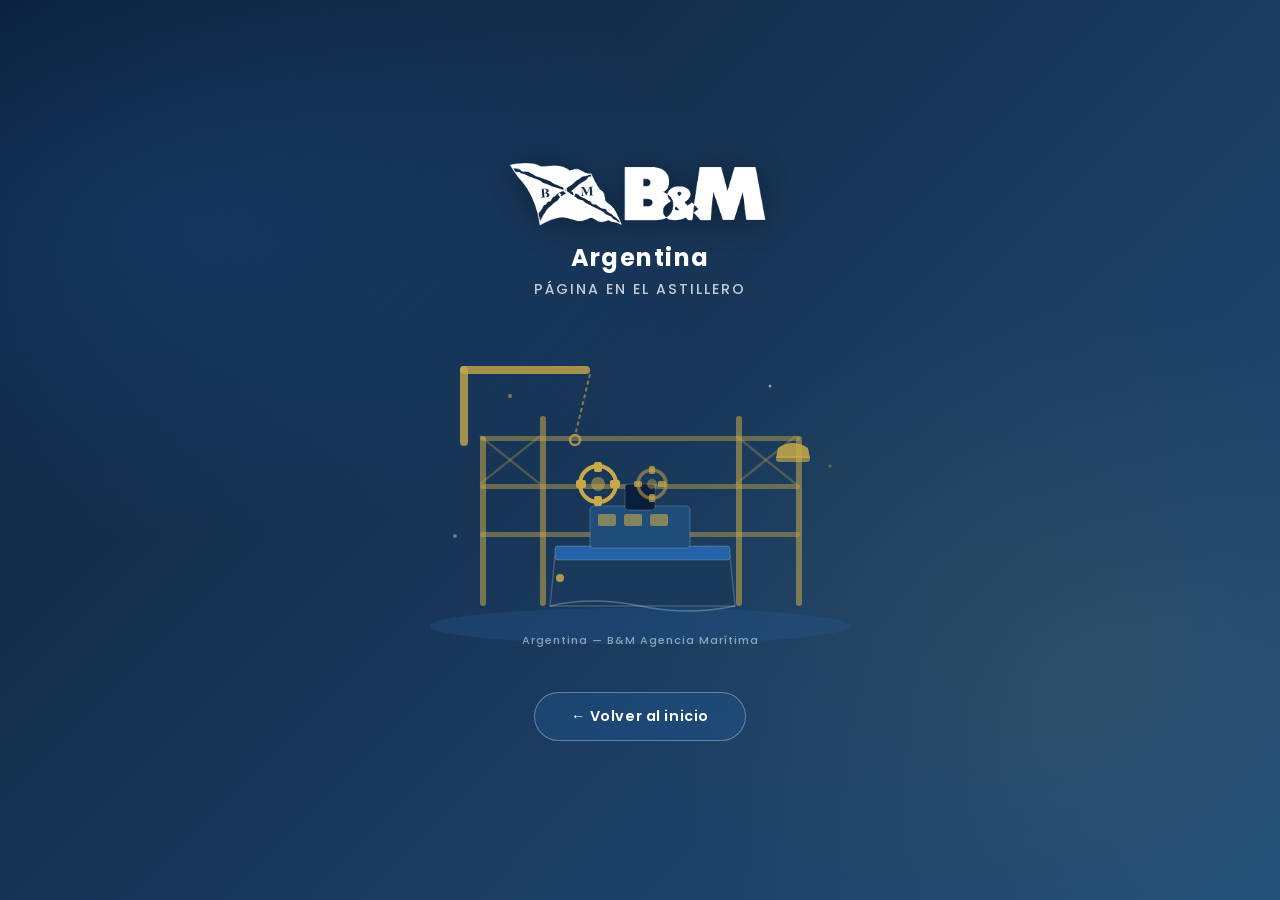
<file: argentina.html>
<!DOCTYPE html>
<html lang="es">
<head>
    <meta charset="UTF-8">
    <meta name="viewport" content="width=device-width, initial-scale=1.0">
    <title>Argentina — B&M Agencia Marítima</title>
    <link rel="icon" type="image/png" href="LOGO_bandera.png">
    <link href="https://fonts.googleapis.com/css2?family=Poppins:wght@400;500;600;700;800&display=swap" rel="stylesheet">
    <style>
        *, *::before, *::after { box-sizing: border-box; margin: 0; padding: 0; }

        body {
            font-family: 'Poppins', sans-serif;
            min-height: 100vh;
            background: linear-gradient(135deg, #0a1f3a 0%, #1a3a5c 55%, #1e4d7a 100%);
            display: flex;
            flex-direction: column;
            align-items: center;
            justify-content: center;
            padding: 40px 20px;
            position: relative;
            overflow: hidden;
        }

        body::before {
            content: '';
            position: absolute;
            inset: 0;
            background:
                radial-gradient(ellipse 60% 50% at 15% 25%, rgba(37,99,168,0.25) 0%, transparent 70%),
                radial-gradient(ellipse 50% 60% at 85% 75%, rgba(200,168,75,0.10) 0%, transparent 70%);
            pointer-events: none;
        }

        .pagina {
            display: flex;
            flex-direction: column;
            align-items: center;
            gap: 36px;
            position: relative;
            z-index: 1;
            width: 100%;
            max-width: 680px;
        }

        .logo-wrap a img {
            height: 68px;
            width: auto;
            display: block;
            filter: brightness(0) invert(1) drop-shadow(0 4px 14px rgba(0,0,0,0.35));
        }

        .logo-pais {
            text-align: center;
            color: #ffffff;
            font-size: 1.5rem;
            font-weight: 700;
            letter-spacing: 0.06em;
            margin-top: 12px;
        }

        .logo-tagline {
            text-align: center;
            color: rgba(255,255,255,0.75);
            font-size: 0.88rem;
            font-weight: 500;
            letter-spacing: 0.14em;
            text-transform: uppercase;
            margin-top: 4px;
        }

        .ilustracion { width: 100%; max-width: 480px; }

        .btn-volver {
            display: inline-block;
            padding: 13px 36px;
            background: rgba(37,99,168,0.28);
            color: #ffffff;
            border: 1.5px solid rgba(255,255,255,0.32);
            border-radius: 50px;
            text-decoration: none;
            font-weight: 600;
            font-size: 0.9rem;
            letter-spacing: 0.04em;
            backdrop-filter: blur(8px);
            -webkit-backdrop-filter: blur(8px);
            transition: background 0.25s, transform 0.25s, box-shadow 0.25s;
        }
        .btn-volver:hover {
            background: rgba(37,99,168,0.52);
            transform: translateY(-2px);
            box-shadow: 0 8px 24px rgba(0,0,0,0.28);
        }

        @keyframes flotar { 0%, 100% { transform: translateY(0); } 50% { transform: translateY(-8px); } }
        @keyframes girar-engranaje { from { transform: rotate(0deg); } to { transform: rotate(360deg); } }
        @keyframes girar-inv { from { transform: rotate(0deg); } to { transform: rotate(-360deg); } }
        @keyframes parpadeo { 0%, 100% { opacity: 1; } 50% { opacity: 0.4; } }

        .grupo-barco { animation: flotar 3.8s ease-in-out infinite; }
        .engranaje-a { transform-origin: 198px 148px; animation: girar-engranaje 5s linear infinite; }
        .engranaje-b { transform-origin: 252px 148px; animation: girar-inv 5s linear infinite; }
        .luz-casco   { animation: parpadeo 1.4s ease-in-out infinite; }
    </style>
</head>
<body>
<div class="pagina">

    <div class="logo-wrap">
        <a href="index.html">
            <img src="LOGO.png" alt="B&M Agencia Marítima">
        </a>
        <p class="logo-pais">Argentina</p>
        <p class="logo-tagline">Página en el Astillero</p>
    </div>

    <svg class="ilustracion" viewBox="0 0 480 320" xmlns="http://www.w3.org/2000/svg" role="img" aria-label="Página en construcción">
        <ellipse cx="240" cy="290" rx="210" ry="18" fill="rgba(37,99,168,0.22)"/>
        <rect x="80"  y="100" width="6" height="170" rx="3" fill="#c8a84b" opacity=".55"/>
        <rect x="140" y="80"  width="6" height="190" rx="3" fill="#c8a84b" opacity=".55"/>
        <rect x="336" y="80"  width="6" height="190" rx="3" fill="#c8a84b" opacity=".55"/>
        <rect x="396" y="100" width="6" height="170" rx="3" fill="#c8a84b" opacity=".55"/>
        <rect x="80"  y="100" width="320" height="5" rx="2.5" fill="#c8a84b" opacity=".45"/>
        <rect x="80"  y="148" width="320" height="5" rx="2.5" fill="#c8a84b" opacity=".45"/>
        <rect x="80"  y="196" width="320" height="5" rx="2.5" fill="#c8a84b" opacity=".45"/>
        <line x1="80" y1="100" x2="140" y2="148" stroke="#c8a84b" stroke-width="2.5" opacity=".30"/>
        <line x1="140" y1="100" x2="80" y2="148"  stroke="#c8a84b" stroke-width="2.5" opacity=".30"/>
        <line x1="336" y1="100" x2="396" y2="148" stroke="#c8a84b" stroke-width="2.5" opacity=".30"/>
        <line x1="396" y1="100" x2="336" y2="148" stroke="#c8a84b" stroke-width="2.5" opacity=".30"/>
        <rect x="60" y="30" width="8" height="80" rx="4" fill="#c8a84b" opacity=".80"/>
        <rect x="60" y="30" width="130" height="8" rx="4" fill="#c8a84b" opacity=".80"/>
        <line x1="190" y1="38" x2="175" y2="100" stroke="#c8a84b" stroke-width="2" opacity=".60" stroke-dasharray="4 3"/>
        <circle cx="175" cy="104" r="5" fill="none" stroke="#c8a84b" stroke-width="2.5" opacity=".80"/>
        <g class="grupo-barco">
            <path d="M150 270 L155 220 L330 220 L335 270 Z" fill="#1a3a5c" stroke="rgba(255,255,255,0.18)" stroke-width="1.5"/>
            <rect x="155" y="210" width="175" height="14" rx="3" fill="#2563a8" stroke="rgba(255,255,255,0.20)" stroke-width="1"/>
            <rect x="190" y="170" width="100" height="42" rx="4" fill="#1e4d7a" stroke="rgba(255,255,255,0.18)" stroke-width="1.2"/>
            <rect x="225" y="148" width="30" height="26" rx="3" fill="#0a1f3a" stroke="rgba(255,255,255,0.18)" stroke-width="1"/>
            <rect x="198" y="178" width="18" height="12" rx="2" fill="rgba(200,168,75,0.60)"/>
            <rect x="224" y="178" width="18" height="12" rx="2" fill="rgba(200,168,75,0.60)"/>
            <rect x="250" y="178" width="18" height="12" rx="2" fill="rgba(200,168,75,0.60)"/>
            <circle class="luz-casco" cx="160" cy="242" r="4" fill="#c8a84b" opacity=".85"/>
            <path d="M150 270 Q192 260 240 270 Q288 280 335 270" fill="none" stroke="rgba(255,255,255,0.25)" stroke-width="1.5"/>
        </g>
        <g class="engranaje-a">
            <circle cx="198" cy="148" r="18" fill="none" stroke="#c8a84b" stroke-width="4"/>
            <circle cx="198" cy="148" r="7"  fill="#c8a84b" opacity=".55"/>
            <rect x="194" y="126" width="8" height="10" rx="2" fill="#c8a84b"/>
            <rect x="194" y="160" width="8" height="10" rx="2" fill="#c8a84b"/>
            <rect x="176" y="144" width="10" height="8" rx="2" fill="#c8a84b"/>
            <rect x="210" y="144" width="10" height="8" rx="2" fill="#c8a84b"/>
        </g>
        <g class="engranaje-b">
            <circle cx="252" cy="148" r="14" fill="none" stroke="rgba(200,168,75,0.55)" stroke-width="3.5"/>
            <circle cx="252" cy="148" r="5"  fill="rgba(200,168,75,0.45)"/>
            <rect x="249" y="130" width="6" height="8" rx="1.5" fill="rgba(200,168,75,0.75)"/>
            <rect x="249" y="158" width="6" height="8" rx="1.5" fill="rgba(200,168,75,0.75)"/>
            <rect x="234" y="145" width="8" height="6" rx="1.5" fill="rgba(200,168,75,0.75)"/>
            <rect x="258" y="145" width="8" height="6" rx="1.5" fill="rgba(200,168,75,0.75)"/>
        </g>
        <path d="M378 112 Q393 102 408 112 L410 122 L376 122 Z" fill="#c8a84b" opacity=".85"/>
        <rect x="376" y="120" width="34" height="6" rx="3" fill="#c8a84b" opacity=".65"/>
        <circle cx="110" cy="60"  r="2"   fill="#c8a84b" opacity=".60"/>
        <circle cx="370" cy="50"  r="1.5" fill="white"   opacity=".50"/>
        <circle cx="430" cy="130" r="1.5" fill="#c8a84b" opacity=".45"/>
        <circle cx="55"  cy="200" r="2"   fill="white"   opacity=".35"/>
        <text x="240" y="308" font-family="Poppins, sans-serif" font-size="11" font-weight="500"
              fill="rgba(255,255,255,0.50)" text-anchor="middle" letter-spacing="1">
            Argentina — B&amp;M Agencia Marítima
        </text>
    </svg>

    <a href="index.html" class="btn-volver">← Volver al inicio</a>

</div>
</body>
</html>
</file>
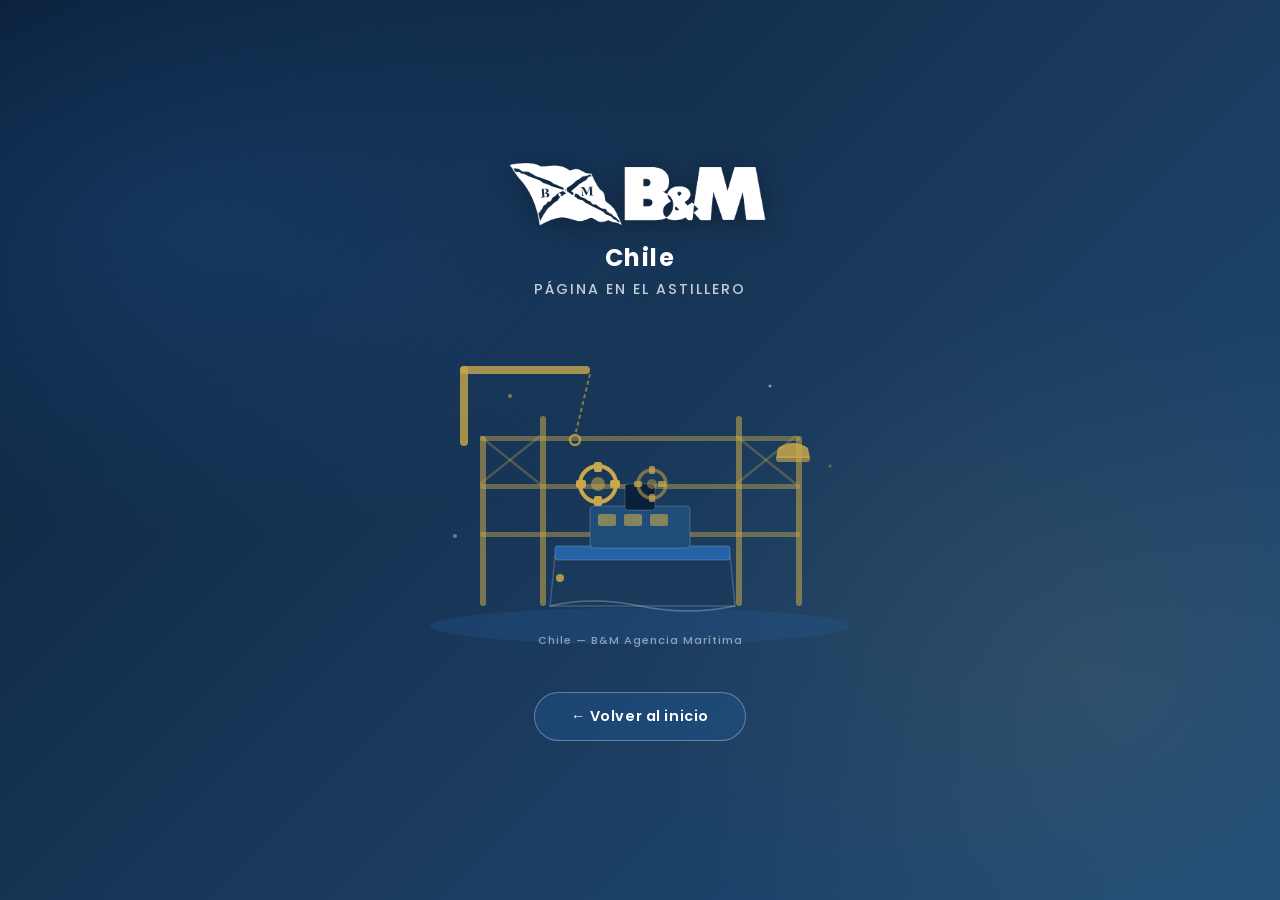
<file: chile.html>
<!DOCTYPE html>
<html lang="es">
<head>
    <meta charset="UTF-8">
    <meta name="viewport" content="width=device-width, initial-scale=1.0">
    <title>Chile — B&M Agencia Marítima</title>
    <link rel="icon" type="image/png" href="LOGO_bandera.png">
    <link href="https://fonts.googleapis.com/css2?family=Poppins:wght@400;500;600;700;800&display=swap" rel="stylesheet">
    <style>
        *, *::before, *::after { box-sizing: border-box; margin: 0; padding: 0; }

        body {
            font-family: 'Poppins', sans-serif;
            min-height: 100vh;
            background: linear-gradient(135deg, #0a1f3a 0%, #1a3a5c 55%, #1e4d7a 100%);
            display: flex;
            flex-direction: column;
            align-items: center;
            justify-content: center;
            padding: 40px 20px;
            position: relative;
            overflow: hidden;
        }

        body::before {
            content: '';
            position: absolute;
            inset: 0;
            background:
                radial-gradient(ellipse 60% 50% at 15% 25%, rgba(37,99,168,0.25) 0%, transparent 70%),
                radial-gradient(ellipse 50% 60% at 85% 75%, rgba(200,168,75,0.10) 0%, transparent 70%);
            pointer-events: none;
        }

        .pagina {
            display: flex;
            flex-direction: column;
            align-items: center;
            gap: 36px;
            position: relative;
            z-index: 1;
            width: 100%;
            max-width: 680px;
        }

        /* Logo */
        .logo-wrap a img {
            height: 68px;
            width: auto;
            display: block;
            filter: brightness(0) invert(1) drop-shadow(0 4px 14px rgba(0,0,0,0.35));
        }

        .logo-pais {
            text-align: center;
            color: #ffffff;
            font-size: 1.5rem;
            font-weight: 700;
            letter-spacing: 0.06em;
            margin-top: 12px;
        }

        .logo-tagline {
            text-align: center;
            color: rgba(255,255,255,0.75);
            font-size: 0.88rem;
            font-weight: 500;
            letter-spacing: 0.14em;
            text-transform: uppercase;
            margin-top: 4px;
        }

        /* Ilustración */
        .ilustracion {
            width: 100%;
            max-width: 480px;
        }

        /* Botón volver */
        .btn-volver {
            display: inline-block;
            padding: 13px 36px;
            background: rgba(37,99,168,0.28);
            color: #ffffff;
            border: 1.5px solid rgba(255,255,255,0.32);
            border-radius: 50px;
            text-decoration: none;
            font-weight: 600;
            font-size: 0.9rem;
            letter-spacing: 0.04em;
            backdrop-filter: blur(8px);
            -webkit-backdrop-filter: blur(8px);
            transition: background 0.25s, transform 0.25s, box-shadow 0.25s;
        }
        .btn-volver:hover {
            background: rgba(37,99,168,0.52);
            transform: translateY(-2px);
            box-shadow: 0 8px 24px rgba(0,0,0,0.28);
        }

        /* Animaciones SVG */
        @keyframes flotar {
            0%, 100% { transform: translateY(0); }
            50%       { transform: translateY(-8px); }
        }
        @keyframes girar-engranaje {
            from { transform: rotate(0deg); }
            to   { transform: rotate(360deg); }
        }
        @keyframes girar-inv {
            from { transform: rotate(0deg); }
            to   { transform: rotate(-360deg); }
        }
        @keyframes parpadeo {
            0%, 100% { opacity: 1; }
            50%       { opacity: 0.4; }
        }

        .grupo-barco   { animation: flotar 3.8s ease-in-out infinite; }
        .engranaje-a   { transform-origin: 198px 148px; animation: girar-engranaje 5s linear infinite; }
        .engranaje-b   { transform-origin: 252px 148px; animation: girar-inv 5s linear infinite; }
        .luz-casco     { animation: parpadeo 1.4s ease-in-out infinite; }
    </style>
</head>
<body>
<div class="pagina">

    <!-- Logo -->
    <div class="logo-wrap">
        <a href="index.html">
            <img src="LOGO.png" alt="B&M Agencia Marítima">
        </a>
        <p class="logo-pais">Chile</p>
        <p class="logo-tagline">Página en el Astillero</p>
    </div>

    <!-- Ilustración SVG -->
    <svg class="ilustracion" viewBox="0 0 480 320" xmlns="http://www.w3.org/2000/svg" role="img" aria-label="Página en construcción">

        <!-- Mar / agua -->
        <ellipse cx="240" cy="290" rx="210" ry="18" fill="rgba(37,99,168,0.22)"/>

        <!-- Andamios -->
        <!-- Verticales -->
        <rect x="80"  y="100" width="6" height="170" rx="3" fill="#c8a84b" opacity=".55"/>
        <rect x="140" y="80"  width="6" height="190" rx="3" fill="#c8a84b" opacity=".55"/>
        <rect x="336" y="80"  width="6" height="190" rx="3" fill="#c8a84b" opacity=".55"/>
        <rect x="396" y="100" width="6" height="170" rx="3" fill="#c8a84b" opacity=".55"/>
        <!-- Horizontales -->
        <rect x="80"  y="100" width="320" height="5" rx="2.5" fill="#c8a84b" opacity=".45"/>
        <rect x="80"  y="148" width="320" height="5" rx="2.5" fill="#c8a84b" opacity=".45"/>
        <rect x="80"  y="196" width="320" height="5" rx="2.5" fill="#c8a84b" opacity=".45"/>
        <!-- Diagonales -->
        <line x1="80" y1="100" x2="140" y2="148" stroke="#c8a84b" stroke-width="2.5" opacity=".30"/>
        <line x1="140" y1="100" x2="80" y2="148"  stroke="#c8a84b" stroke-width="2.5" opacity=".30"/>
        <line x1="336" y1="100" x2="396" y2="148" stroke="#c8a84b" stroke-width="2.5" opacity=".30"/>
        <line x1="396" y1="100" x2="336" y2="148" stroke="#c8a84b" stroke-width="2.5" opacity=".30"/>

        <!-- Grúa -->
        <rect x="60" y="30" width="8" height="80" rx="4" fill="#c8a84b" opacity=".80"/>
        <rect x="60" y="30" width="130" height="8" rx="4" fill="#c8a84b" opacity=".80"/>
        <line x1="190" y1="38" x2="175" y2="100" stroke="#c8a84b" stroke-width="2" opacity=".60" stroke-dasharray="4 3"/>
        <!-- Gancho -->
        <circle cx="175" cy="104" r="5" fill="none" stroke="#c8a84b" stroke-width="2.5" opacity=".80"/>

        <!-- BARCO (flota suavemente) -->
        <g class="grupo-barco">
            <!-- Casco -->
            <path d="M150 270 L155 220 L330 220 L335 270 Z"
                  fill="#1a3a5c" stroke="rgba(255,255,255,0.18)" stroke-width="1.5"/>
            <!-- Cubierta -->
            <rect x="155" y="210" width="175" height="14" rx="3"
                  fill="#2563a8" stroke="rgba(255,255,255,0.20)" stroke-width="1"/>
            <!-- Superestructura -->
            <rect x="190" y="170" width="100" height="42" rx="4"
                  fill="#1e4d7a" stroke="rgba(255,255,255,0.18)" stroke-width="1.2"/>
            <!-- Chimenea -->
            <rect x="225" y="148" width="30" height="26" rx="3"
                  fill="#0a1f3a" stroke="rgba(255,255,255,0.18)" stroke-width="1"/>
            <!-- Ventanas superestructura -->
            <rect x="198" y="178" width="18" height="12" rx="2" fill="rgba(200,168,75,0.60)"/>
            <rect x="224" y="178" width="18" height="12" rx="2" fill="rgba(200,168,75,0.60)"/>
            <rect x="250" y="178" width="18" height="12" rx="2" fill="rgba(200,168,75,0.60)"/>
            <!-- Luz casco -->
            <circle class="luz-casco" cx="160" cy="242" r="4"
                    fill="#c8a84b" opacity=".85"/>
            <!-- Ola casco -->
            <path d="M150 270 Q192 260 240 270 Q288 280 335 270"
                  fill="none" stroke="rgba(255,255,255,0.25)" stroke-width="1.5"/>
        </g>

        <!-- Engranajes (trabajando) -->
        <g class="engranaje-a">
            <circle cx="198" cy="148" r="18" fill="none" stroke="#c8a84b" stroke-width="4"/>
            <circle cx="198" cy="148" r="7"  fill="#c8a84b" opacity=".55"/>
            <!-- Dientes -->
            <rect x="194" y="126" width="8" height="10" rx="2" fill="#c8a84b"/>
            <rect x="194" y="160" width="8" height="10" rx="2" fill="#c8a84b"/>
            <rect x="176" y="144" width="10" height="8" rx="2" fill="#c8a84b"/>
            <rect x="210" y="144" width="10" height="8" rx="2" fill="#c8a84b"/>
        </g>
        <g class="engranaje-b">
            <circle cx="252" cy="148" r="14" fill="none" stroke="rgba(200,168,75,0.55)" stroke-width="3.5"/>
            <circle cx="252" cy="148" r="5"  fill="rgba(200,168,75,0.45)"/>
            <rect x="249" y="130" width="6" height="8" rx="1.5" fill="rgba(200,168,75,0.75)"/>
            <rect x="249" y="158" width="6" height="8" rx="1.5" fill="rgba(200,168,75,0.75)"/>
            <rect x="234" y="145" width="8" height="6" rx="1.5" fill="rgba(200,168,75,0.75)"/>
            <rect x="258" y="145" width="8" height="6" rx="1.5" fill="rgba(200,168,75,0.75)"/>
        </g>

        <!-- Casco de obra (colgado en andamio) -->
        <path d="M378 112 Q393 102 408 112 L410 122 L376 122 Z"
              fill="#c8a84b" opacity=".85"/>
        <rect x="376" y="120" width="34" height="6" rx="3" fill="#c8a84b" opacity=".65"/>

        <!-- Estrellas / destellos -->
        <circle cx="110" cy="60"  r="2" fill="#c8a84b" opacity=".60"/>
        <circle cx="370" cy="50"  r="1.5" fill="white" opacity=".50"/>
        <circle cx="430" cy="130" r="1.5" fill="#c8a84b" opacity=".45"/>
        <circle cx="55"  cy="200" r="2"   fill="white" opacity=".35"/>

        <!-- Texto integrado en la imagen -->
        <text x="240" y="308"
              font-family="Poppins, sans-serif"
              font-size="11" font-weight="500"
              fill="rgba(255,255,255,0.50)"
              text-anchor="middle"
              letter-spacing="1">
            Chile — B&amp;M Agencia Marítima
        </text>
    </svg>

    <!-- Botón volver -->
    <a href="index.html" class="btn-volver">← Volver al inicio</a>

</div>
</body>
</html>
</file>
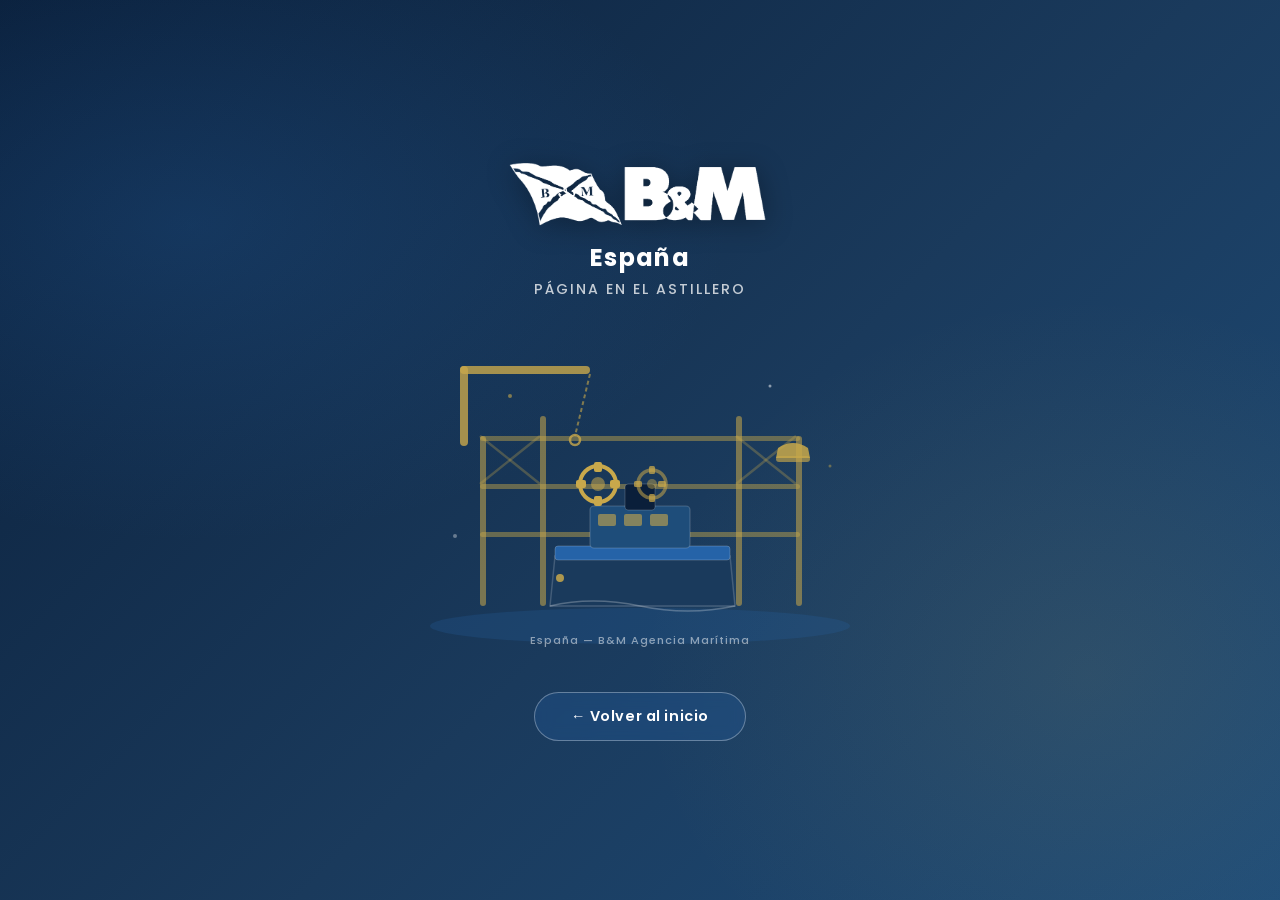
<file: espana.html>
<!DOCTYPE html>
<html lang="es">
<head>
    <meta charset="UTF-8">
    <meta name="viewport" content="width=device-width, initial-scale=1.0">
    <title>España — B&M Agencia Marítima</title>
    <link rel="icon" type="image/png" href="LOGO_bandera.png">
    <link href="https://fonts.googleapis.com/css2?family=Poppins:wght@400;500;600;700;800&display=swap" rel="stylesheet">
    <style>
        *, *::before, *::after { box-sizing: border-box; margin: 0; padding: 0; }

        body {
            font-family: 'Poppins', sans-serif;
            min-height: 100vh;
            background: linear-gradient(135deg, #0a1f3a 0%, #1a3a5c 55%, #1e4d7a 100%);
            display: flex;
            flex-direction: column;
            align-items: center;
            justify-content: center;
            padding: 40px 20px;
            position: relative;
            overflow: hidden;
        }

        body::before {
            content: '';
            position: absolute;
            inset: 0;
            background:
                radial-gradient(ellipse 60% 50% at 15% 25%, rgba(37,99,168,0.25) 0%, transparent 70%),
                radial-gradient(ellipse 50% 60% at 85% 75%, rgba(200,168,75,0.10) 0%, transparent 70%);
            pointer-events: none;
        }

        .pagina {
            display: flex;
            flex-direction: column;
            align-items: center;
            gap: 36px;
            position: relative;
            z-index: 1;
            width: 100%;
            max-width: 680px;
        }

        .logo-wrap a img {
            height: 68px;
            width: auto;
            display: block;
            filter: brightness(0) invert(1) drop-shadow(0 4px 14px rgba(0,0,0,0.35));
        }

        .logo-pais {
            text-align: center;
            color: #ffffff;
            font-size: 1.5rem;
            font-weight: 700;
            letter-spacing: 0.06em;
            margin-top: 12px;
        }

        .logo-tagline {
            text-align: center;
            color: rgba(255,255,255,0.75);
            font-size: 0.88rem;
            font-weight: 500;
            letter-spacing: 0.14em;
            text-transform: uppercase;
            margin-top: 4px;
        }

        .ilustracion { width: 100%; max-width: 480px; }

        .btn-volver {
            display: inline-block;
            padding: 13px 36px;
            background: rgba(37,99,168,0.28);
            color: #ffffff;
            border: 1.5px solid rgba(255,255,255,0.32);
            border-radius: 50px;
            text-decoration: none;
            font-weight: 600;
            font-size: 0.9rem;
            letter-spacing: 0.04em;
            backdrop-filter: blur(8px);
            -webkit-backdrop-filter: blur(8px);
            transition: background 0.25s, transform 0.25s, box-shadow 0.25s;
        }
        .btn-volver:hover {
            background: rgba(37,99,168,0.52);
            transform: translateY(-2px);
            box-shadow: 0 8px 24px rgba(0,0,0,0.28);
        }

        @keyframes flotar { 0%, 100% { transform: translateY(0); } 50% { transform: translateY(-8px); } }
        @keyframes girar-engranaje { from { transform: rotate(0deg); } to { transform: rotate(360deg); } }
        @keyframes girar-inv { from { transform: rotate(0deg); } to { transform: rotate(-360deg); } }
        @keyframes parpadeo { 0%, 100% { opacity: 1; } 50% { opacity: 0.4; } }

        .grupo-barco { animation: flotar 3.8s ease-in-out infinite; }
        .engranaje-a { transform-origin: 198px 148px; animation: girar-engranaje 5s linear infinite; }
        .engranaje-b { transform-origin: 252px 148px; animation: girar-inv 5s linear infinite; }
        .luz-casco   { animation: parpadeo 1.4s ease-in-out infinite; }
    </style>
</head>
<body>
<div class="pagina">

    <div class="logo-wrap">
        <a href="index.html">
            <img src="LOGO.png" alt="B&M Agencia Marítima">
        </a>
        <p class="logo-pais">España</p>
        <p class="logo-tagline">Página en el Astillero</p>
    </div>

    <svg class="ilustracion" viewBox="0 0 480 320" xmlns="http://www.w3.org/2000/svg" role="img" aria-label="Página en construcción">
        <ellipse cx="240" cy="290" rx="210" ry="18" fill="rgba(37,99,168,0.22)"/>
        <rect x="80"  y="100" width="6" height="170" rx="3" fill="#c8a84b" opacity=".55"/>
        <rect x="140" y="80"  width="6" height="190" rx="3" fill="#c8a84b" opacity=".55"/>
        <rect x="336" y="80"  width="6" height="190" rx="3" fill="#c8a84b" opacity=".55"/>
        <rect x="396" y="100" width="6" height="170" rx="3" fill="#c8a84b" opacity=".55"/>
        <rect x="80"  y="100" width="320" height="5" rx="2.5" fill="#c8a84b" opacity=".45"/>
        <rect x="80"  y="148" width="320" height="5" rx="2.5" fill="#c8a84b" opacity=".45"/>
        <rect x="80"  y="196" width="320" height="5" rx="2.5" fill="#c8a84b" opacity=".45"/>
        <line x1="80" y1="100" x2="140" y2="148" stroke="#c8a84b" stroke-width="2.5" opacity=".30"/>
        <line x1="140" y1="100" x2="80" y2="148"  stroke="#c8a84b" stroke-width="2.5" opacity=".30"/>
        <line x1="336" y1="100" x2="396" y2="148" stroke="#c8a84b" stroke-width="2.5" opacity=".30"/>
        <line x1="396" y1="100" x2="336" y2="148" stroke="#c8a84b" stroke-width="2.5" opacity=".30"/>
        <rect x="60" y="30" width="8" height="80" rx="4" fill="#c8a84b" opacity=".80"/>
        <rect x="60" y="30" width="130" height="8" rx="4" fill="#c8a84b" opacity=".80"/>
        <line x1="190" y1="38" x2="175" y2="100" stroke="#c8a84b" stroke-width="2" opacity=".60" stroke-dasharray="4 3"/>
        <circle cx="175" cy="104" r="5" fill="none" stroke="#c8a84b" stroke-width="2.5" opacity=".80"/>
        <g class="grupo-barco">
            <path d="M150 270 L155 220 L330 220 L335 270 Z" fill="#1a3a5c" stroke="rgba(255,255,255,0.18)" stroke-width="1.5"/>
            <rect x="155" y="210" width="175" height="14" rx="3" fill="#2563a8" stroke="rgba(255,255,255,0.20)" stroke-width="1"/>
            <rect x="190" y="170" width="100" height="42" rx="4" fill="#1e4d7a" stroke="rgba(255,255,255,0.18)" stroke-width="1.2"/>
            <rect x="225" y="148" width="30" height="26" rx="3" fill="#0a1f3a" stroke="rgba(255,255,255,0.18)" stroke-width="1"/>
            <rect x="198" y="178" width="18" height="12" rx="2" fill="rgba(200,168,75,0.60)"/>
            <rect x="224" y="178" width="18" height="12" rx="2" fill="rgba(200,168,75,0.60)"/>
            <rect x="250" y="178" width="18" height="12" rx="2" fill="rgba(200,168,75,0.60)"/>
            <circle class="luz-casco" cx="160" cy="242" r="4" fill="#c8a84b" opacity=".85"/>
            <path d="M150 270 Q192 260 240 270 Q288 280 335 270" fill="none" stroke="rgba(255,255,255,0.25)" stroke-width="1.5"/>
        </g>
        <g class="engranaje-a">
            <circle cx="198" cy="148" r="18" fill="none" stroke="#c8a84b" stroke-width="4"/>
            <circle cx="198" cy="148" r="7"  fill="#c8a84b" opacity=".55"/>
            <rect x="194" y="126" width="8" height="10" rx="2" fill="#c8a84b"/>
            <rect x="194" y="160" width="8" height="10" rx="2" fill="#c8a84b"/>
            <rect x="176" y="144" width="10" height="8" rx="2" fill="#c8a84b"/>
            <rect x="210" y="144" width="10" height="8" rx="2" fill="#c8a84b"/>
        </g>
        <g class="engranaje-b">
            <circle cx="252" cy="148" r="14" fill="none" stroke="rgba(200,168,75,0.55)" stroke-width="3.5"/>
            <circle cx="252" cy="148" r="5"  fill="rgba(200,168,75,0.45)"/>
            <rect x="249" y="130" width="6" height="8" rx="1.5" fill="rgba(200,168,75,0.75)"/>
            <rect x="249" y="158" width="6" height="8" rx="1.5" fill="rgba(200,168,75,0.75)"/>
            <rect x="234" y="145" width="8" height="6" rx="1.5" fill="rgba(200,168,75,0.75)"/>
            <rect x="258" y="145" width="8" height="6" rx="1.5" fill="rgba(200,168,75,0.75)"/>
        </g>
        <path d="M378 112 Q393 102 408 112 L410 122 L376 122 Z" fill="#c8a84b" opacity=".85"/>
        <rect x="376" y="120" width="34" height="6" rx="3" fill="#c8a84b" opacity=".65"/>
        <circle cx="110" cy="60"  r="2"   fill="#c8a84b" opacity=".60"/>
        <circle cx="370" cy="50"  r="1.5" fill="white"   opacity=".50"/>
        <circle cx="430" cy="130" r="1.5" fill="#c8a84b" opacity=".45"/>
        <circle cx="55"  cy="200" r="2"   fill="white"   opacity=".35"/>
        <text x="240" y="308" font-family="Poppins, sans-serif" font-size="11" font-weight="500"
              fill="rgba(255,255,255,0.50)" text-anchor="middle" letter-spacing="1">
            España — B&amp;M Agencia Marítima
        </text>
    </svg>

    <a href="index.html" class="btn-volver">← Volver al inicio</a>

</div>
</body>
</html>
</file>
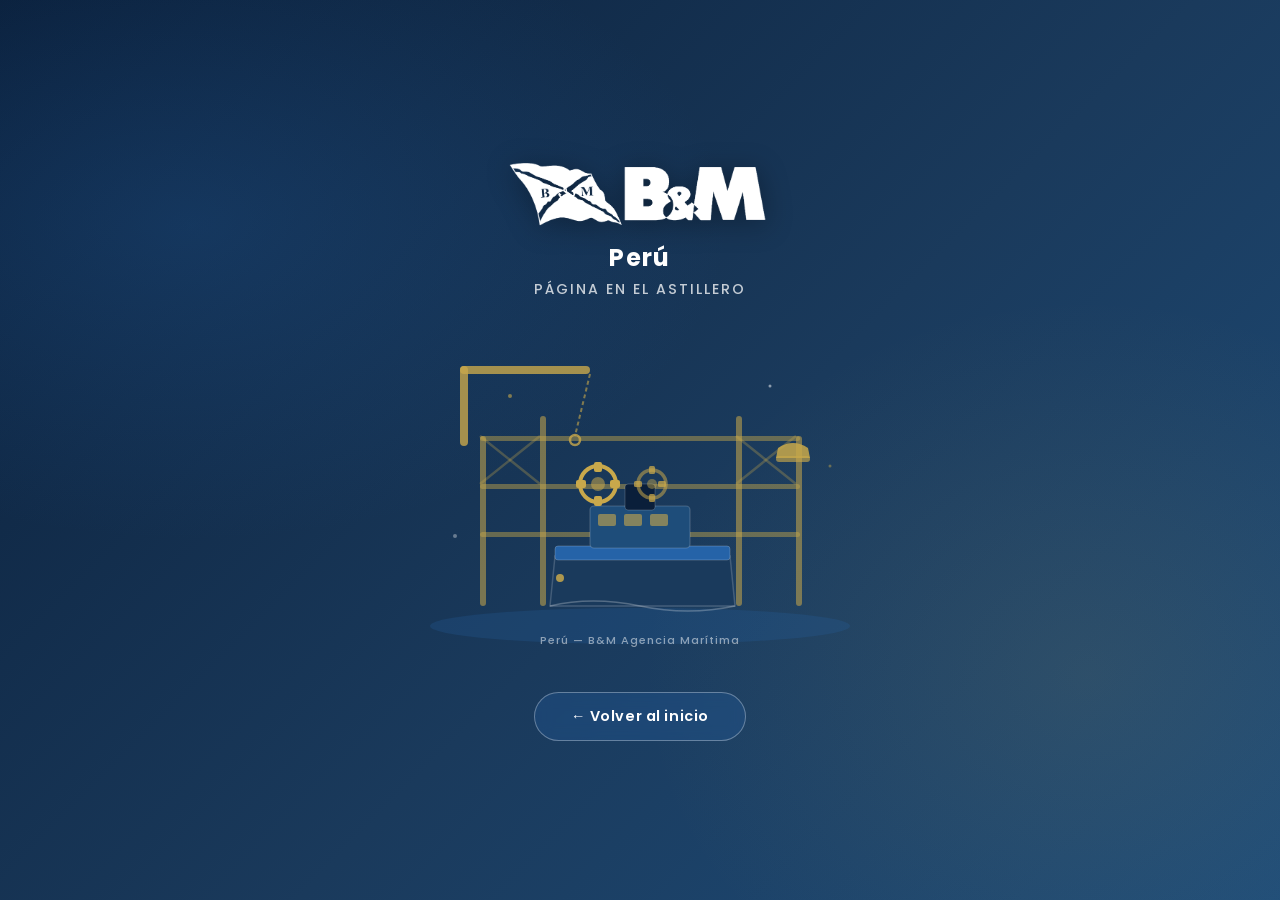
<file: peru.html>
<!DOCTYPE html>
<html lang="es">
<head>
    <meta charset="UTF-8">
    <meta name="viewport" content="width=device-width, initial-scale=1.0">
    <title>Perú — B&M Agencia Marítima</title>
    <link rel="icon" type="image/png" href="LOGO_bandera.png">
    <link href="https://fonts.googleapis.com/css2?family=Poppins:wght@400;500;600;700;800&display=swap" rel="stylesheet">
    <style>
        *, *::before, *::after { box-sizing: border-box; margin: 0; padding: 0; }

        body {
            font-family: 'Poppins', sans-serif;
            min-height: 100vh;
            background: linear-gradient(135deg, #0a1f3a 0%, #1a3a5c 55%, #1e4d7a 100%);
            display: flex;
            flex-direction: column;
            align-items: center;
            justify-content: center;
            padding: 40px 20px;
            position: relative;
            overflow: hidden;
        }

        body::before {
            content: '';
            position: absolute;
            inset: 0;
            background:
                radial-gradient(ellipse 60% 50% at 15% 25%, rgba(37,99,168,0.25) 0%, transparent 70%),
                radial-gradient(ellipse 50% 60% at 85% 75%, rgba(200,168,75,0.10) 0%, transparent 70%);
            pointer-events: none;
        }

        .pagina {
            display: flex;
            flex-direction: column;
            align-items: center;
            gap: 36px;
            position: relative;
            z-index: 1;
            width: 100%;
            max-width: 680px;
        }

        .logo-wrap a img {
            height: 68px;
            width: auto;
            display: block;
            filter: brightness(0) invert(1) drop-shadow(0 4px 14px rgba(0,0,0,0.35));
        }

        .logo-pais {
            text-align: center;
            color: #ffffff;
            font-size: 1.5rem;
            font-weight: 700;
            letter-spacing: 0.06em;
            margin-top: 12px;
        }

        .logo-tagline {
            text-align: center;
            color: rgba(255,255,255,0.75);
            font-size: 0.88rem;
            font-weight: 500;
            letter-spacing: 0.14em;
            text-transform: uppercase;
            margin-top: 4px;
        }

        .ilustracion {
            width: 100%;
            max-width: 480px;
        }

        .btn-volver {
            display: inline-block;
            padding: 13px 36px;
            background: rgba(37,99,168,0.28);
            color: #ffffff;
            border: 1.5px solid rgba(255,255,255,0.32);
            border-radius: 50px;
            text-decoration: none;
            font-weight: 600;
            font-size: 0.9rem;
            letter-spacing: 0.04em;
            backdrop-filter: blur(8px);
            -webkit-backdrop-filter: blur(8px);
            transition: background 0.25s, transform 0.25s, box-shadow 0.25s;
        }
        .btn-volver:hover {
            background: rgba(37,99,168,0.52);
            transform: translateY(-2px);
            box-shadow: 0 8px 24px rgba(0,0,0,0.28);
        }

        @keyframes flotar {
            0%, 100% { transform: translateY(0); }
            50%       { transform: translateY(-8px); }
        }
        @keyframes girar-engranaje {
            from { transform: rotate(0deg); }
            to   { transform: rotate(360deg); }
        }
        @keyframes girar-inv {
            from { transform: rotate(0deg); }
            to   { transform: rotate(-360deg); }
        }
        @keyframes parpadeo {
            0%, 100% { opacity: 1; }
            50%       { opacity: 0.4; }
        }

        .grupo-barco { animation: flotar 3.8s ease-in-out infinite; }
        .engranaje-a { transform-origin: 198px 148px; animation: girar-engranaje 5s linear infinite; }
        .engranaje-b { transform-origin: 252px 148px; animation: girar-inv 5s linear infinite; }
        .luz-casco   { animation: parpadeo 1.4s ease-in-out infinite; }
    </style>
</head>
<body>
<div class="pagina">

    <div class="logo-wrap">
        <a href="index.html">
            <img src="LOGO.png" alt="B&M Agencia Marítima">
        </a>
        <p class="logo-pais">Perú</p>
        <p class="logo-tagline">Página en el Astillero</p>
    </div>

    <svg class="ilustracion" viewBox="0 0 480 320" xmlns="http://www.w3.org/2000/svg" role="img" aria-label="Página en construcción">
        <ellipse cx="240" cy="290" rx="210" ry="18" fill="rgba(37,99,168,0.22)"/>
        <rect x="80"  y="100" width="6" height="170" rx="3" fill="#c8a84b" opacity=".55"/>
        <rect x="140" y="80"  width="6" height="190" rx="3" fill="#c8a84b" opacity=".55"/>
        <rect x="336" y="80"  width="6" height="190" rx="3" fill="#c8a84b" opacity=".55"/>
        <rect x="396" y="100" width="6" height="170" rx="3" fill="#c8a84b" opacity=".55"/>
        <rect x="80"  y="100" width="320" height="5" rx="2.5" fill="#c8a84b" opacity=".45"/>
        <rect x="80"  y="148" width="320" height="5" rx="2.5" fill="#c8a84b" opacity=".45"/>
        <rect x="80"  y="196" width="320" height="5" rx="2.5" fill="#c8a84b" opacity=".45"/>
        <line x1="80" y1="100" x2="140" y2="148" stroke="#c8a84b" stroke-width="2.5" opacity=".30"/>
        <line x1="140" y1="100" x2="80" y2="148"  stroke="#c8a84b" stroke-width="2.5" opacity=".30"/>
        <line x1="336" y1="100" x2="396" y2="148" stroke="#c8a84b" stroke-width="2.5" opacity=".30"/>
        <line x1="396" y1="100" x2="336" y2="148" stroke="#c8a84b" stroke-width="2.5" opacity=".30"/>
        <rect x="60" y="30" width="8" height="80" rx="4" fill="#c8a84b" opacity=".80"/>
        <rect x="60" y="30" width="130" height="8" rx="4" fill="#c8a84b" opacity=".80"/>
        <line x1="190" y1="38" x2="175" y2="100" stroke="#c8a84b" stroke-width="2" opacity=".60" stroke-dasharray="4 3"/>
        <circle cx="175" cy="104" r="5" fill="none" stroke="#c8a84b" stroke-width="2.5" opacity=".80"/>
        <g class="grupo-barco">
            <path d="M150 270 L155 220 L330 220 L335 270 Z" fill="#1a3a5c" stroke="rgba(255,255,255,0.18)" stroke-width="1.5"/>
            <rect x="155" y="210" width="175" height="14" rx="3" fill="#2563a8" stroke="rgba(255,255,255,0.20)" stroke-width="1"/>
            <rect x="190" y="170" width="100" height="42" rx="4" fill="#1e4d7a" stroke="rgba(255,255,255,0.18)" stroke-width="1.2"/>
            <rect x="225" y="148" width="30" height="26" rx="3" fill="#0a1f3a" stroke="rgba(255,255,255,0.18)" stroke-width="1"/>
            <rect x="198" y="178" width="18" height="12" rx="2" fill="rgba(200,168,75,0.60)"/>
            <rect x="224" y="178" width="18" height="12" rx="2" fill="rgba(200,168,75,0.60)"/>
            <rect x="250" y="178" width="18" height="12" rx="2" fill="rgba(200,168,75,0.60)"/>
            <circle class="luz-casco" cx="160" cy="242" r="4" fill="#c8a84b" opacity=".85"/>
            <path d="M150 270 Q192 260 240 270 Q288 280 335 270" fill="none" stroke="rgba(255,255,255,0.25)" stroke-width="1.5"/>
        </g>
        <g class="engranaje-a">
            <circle cx="198" cy="148" r="18" fill="none" stroke="#c8a84b" stroke-width="4"/>
            <circle cx="198" cy="148" r="7"  fill="#c8a84b" opacity=".55"/>
            <rect x="194" y="126" width="8" height="10" rx="2" fill="#c8a84b"/>
            <rect x="194" y="160" width="8" height="10" rx="2" fill="#c8a84b"/>
            <rect x="176" y="144" width="10" height="8" rx="2" fill="#c8a84b"/>
            <rect x="210" y="144" width="10" height="8" rx="2" fill="#c8a84b"/>
        </g>
        <g class="engranaje-b">
            <circle cx="252" cy="148" r="14" fill="none" stroke="rgba(200,168,75,0.55)" stroke-width="3.5"/>
            <circle cx="252" cy="148" r="5"  fill="rgba(200,168,75,0.45)"/>
            <rect x="249" y="130" width="6" height="8" rx="1.5" fill="rgba(200,168,75,0.75)"/>
            <rect x="249" y="158" width="6" height="8" rx="1.5" fill="rgba(200,168,75,0.75)"/>
            <rect x="234" y="145" width="8" height="6" rx="1.5" fill="rgba(200,168,75,0.75)"/>
            <rect x="258" y="145" width="8" height="6" rx="1.5" fill="rgba(200,168,75,0.75)"/>
        </g>
        <path d="M378 112 Q393 102 408 112 L410 122 L376 122 Z" fill="#c8a84b" opacity=".85"/>
        <rect x="376" y="120" width="34" height="6" rx="3" fill="#c8a84b" opacity=".65"/>
        <circle cx="110" cy="60"  r="2"   fill="#c8a84b" opacity=".60"/>
        <circle cx="370" cy="50"  r="1.5" fill="white"   opacity=".50"/>
        <circle cx="430" cy="130" r="1.5" fill="#c8a84b" opacity=".45"/>
        <circle cx="55"  cy="200" r="2"   fill="white"   opacity=".35"/>
        <text x="240" y="308" font-family="Poppins, sans-serif" font-size="11" font-weight="500"
              fill="rgba(255,255,255,0.50)" text-anchor="middle" letter-spacing="1">
            Perú — B&amp;M Agencia Marítima
        </text>
    </svg>

    <a href="index.html" class="btn-volver">← Volver al inicio</a>

</div>
</body>
</html>
</file>
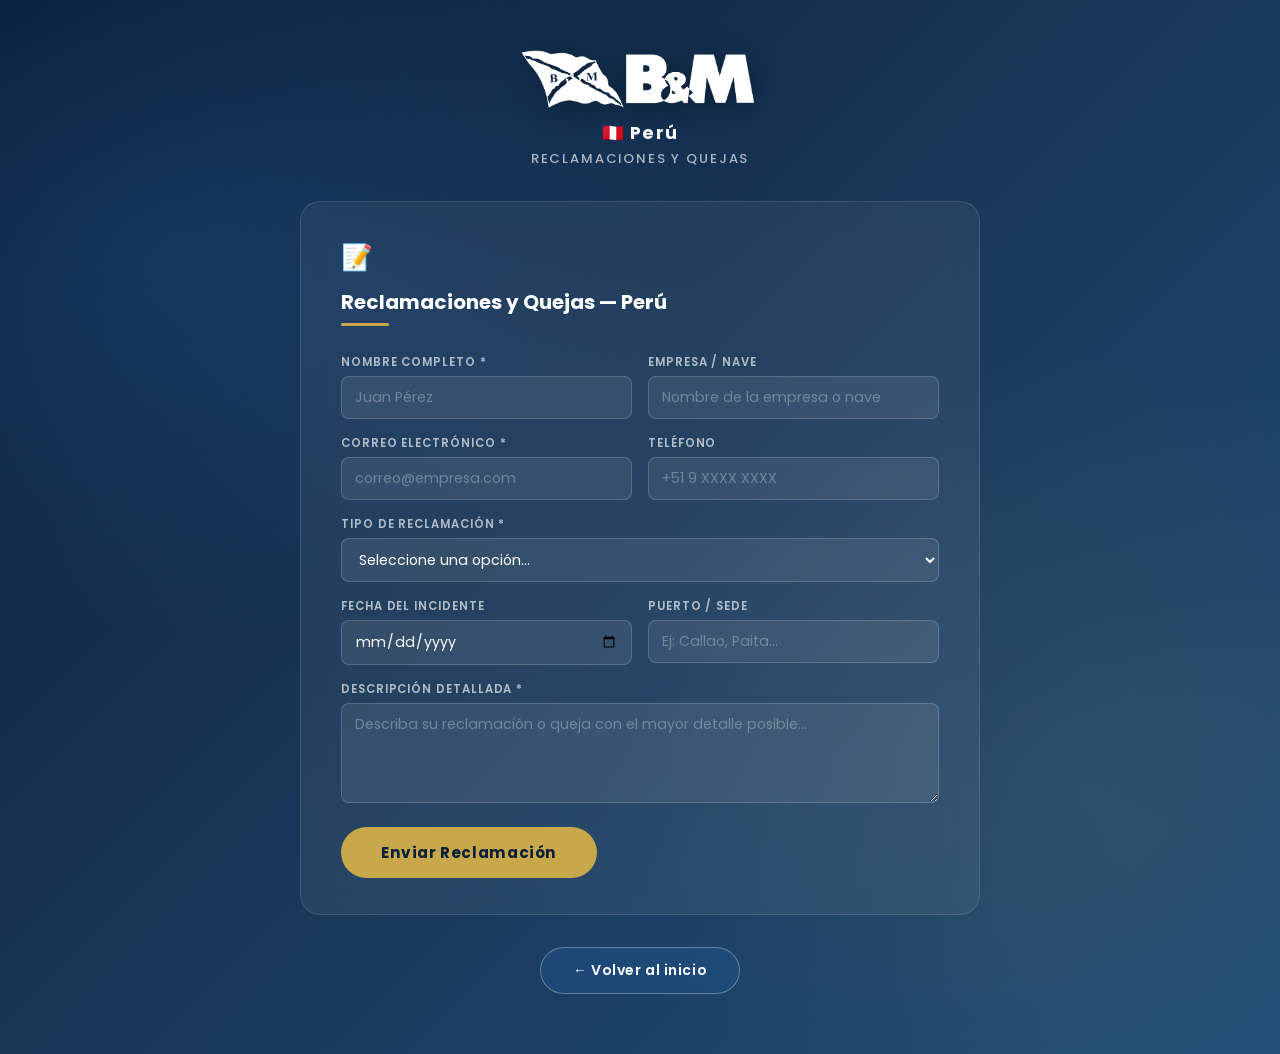
<file: reclamaciones-peru.html>
<!DOCTYPE html>
<html lang="es">
<head>
    <meta charset="UTF-8">
    <meta name="viewport" content="width=device-width, initial-scale=1.0">
    <title>Reclamaciones y Quejas — Perú | B&M Agencia Marítima</title>
    <link rel="icon" type="image/png" href="LOGO_bandera.png">
    <link href="https://fonts.googleapis.com/css2?family=Poppins:wght@400;500;600;700;800&display=swap" rel="stylesheet">
    <style>
        *, *::before, *::after { box-sizing: border-box; margin: 0; padding: 0; }

        body {
            font-family: 'Poppins', sans-serif;
            min-height: 100vh;
            background: linear-gradient(135deg, #0a1f3a 0%, #1a3a5c 55%, #1e4d7a 100%);
            display: flex;
            flex-direction: column;
            align-items: center;
            padding: 48px 20px 60px;
            position: relative;
        }

        body::before {
            content: '';
            position: absolute;
            inset: 0;
            background:
                radial-gradient(ellipse 60% 50% at 15% 25%, rgba(37,99,168,0.25) 0%, transparent 70%),
                radial-gradient(ellipse 50% 60% at 85% 75%, rgba(200,168,75,0.10) 0%, transparent 70%);
            pointer-events: none;
        }

        .pagina {
            display: flex;
            flex-direction: column;
            align-items: center;
            gap: 32px;
            position: relative;
            z-index: 1;
            width: 100%;
            max-width: 680px;
        }

        /* Cabecera */
        .logo-wrap { text-align: center; }
        .logo-wrap a img {
            height: 62px;
            width: auto;
            display: block;
            margin: 0 auto;
            filter: brightness(0) invert(1) drop-shadow(0 4px 14px rgba(0,0,0,0.35));
        }
        .logo-pais {
            color: #ffffff;
            font-size: 1.1rem;
            font-weight: 700;
            letter-spacing: 0.06em;
            margin-top: 10px;
        }
        .logo-tagline {
            color: rgba(255,255,255,0.65);
            font-size: 0.82rem;
            font-weight: 500;
            letter-spacing: 0.14em;
            text-transform: uppercase;
            margin-top: 3px;
        }

        /* Tarjeta del formulario */
        .card {
            width: 100%;
            background: rgba(255,255,255,0.06);
            border: 1px solid rgba(255,255,255,0.12);
            border-radius: 20px;
            padding: 36px 40px;
            backdrop-filter: blur(12px);
            -webkit-backdrop-filter: blur(12px);
        }

        .card-titulo {
            color: #ffffff;
            font-size: 1.25rem;
            font-weight: 700;
            margin-bottom: 6px;
        }
        .card-icono { font-size: 1.6rem; margin-bottom: 10px; }
        .linea {
            width: 48px;
            height: 3px;
            background: #c8a84b;
            border-radius: 2px;
            margin-bottom: 28px;
        }

        /* Formulario */
        form { display: flex; flex-direction: column; gap: 0; }

        .fila {
            display: grid;
            grid-template-columns: 1fr 1fr;
            gap: 16px;
        }

        .grupo {
            margin-bottom: 16px;
            display: flex;
            flex-direction: column;
            gap: 5px;
        }

        .grupo label {
            font-size: 0.72rem;
            font-weight: 600;
            color: rgba(255,255,255,0.65);
            text-transform: uppercase;
            letter-spacing: 0.08em;
        }

        .grupo input,
        .grupo select,
        .grupo textarea {
            background: rgba(255,255,255,0.08);
            border: 1px solid rgba(255,255,255,0.18);
            border-radius: 8px;
            color: #ffffff;
            font-family: 'Poppins', sans-serif;
            font-size: 0.88rem;
            padding: 10px 13px;
            width: 100%;
            transition: border-color 0.2s, background 0.2s;
        }
        .grupo input::placeholder,
        .grupo textarea::placeholder { color: rgba(255,255,255,0.3); }
        .grupo input:focus,
        .grupo select:focus,
        .grupo textarea:focus {
            outline: none;
            border-color: #c8a84b;
            background: rgba(255,255,255,0.12);
        }
        .grupo select option { background: #1a3a5c; color: #fff; }
        .grupo textarea { resize: vertical; min-height: 100px; }

        /* Honeypot */
        .hp { position: absolute; left: -9999px; top: -9999px; }

        /* Botón enviar */
        .btn-enviar {
            margin-top: 8px;
            background: #c8a84b;
            color: #0a1f3a;
            border: none;
            border-radius: 50px;
            padding: 14px 40px;
            font-family: 'Poppins', sans-serif;
            font-size: 0.95rem;
            font-weight: 700;
            cursor: pointer;
            letter-spacing: 0.04em;
            transition: opacity 0.2s, transform 0.2s;
            align-self: flex-start;
        }
        .btn-enviar:hover { opacity: 0.88; transform: translateY(-1px); }
        .btn-enviar:disabled { opacity: 0.55; cursor: not-allowed; transform: none; }

        /* Mensaje éxito */
        .exito {
            display: none;
            margin-top: 18px;
            padding: 14px 18px;
            background: rgba(72,199,142,0.15);
            border: 1px solid rgba(72,199,142,0.4);
            border-radius: 10px;
            color: #6ee7b7;
            font-size: 0.9rem;
            font-weight: 500;
        }

        /* Botón volver */
        .btn-volver {
            display: inline-block;
            padding: 12px 32px;
            background: rgba(37,99,168,0.28);
            color: #ffffff;
            border: 1.5px solid rgba(255,255,255,0.32);
            border-radius: 50px;
            text-decoration: none;
            font-weight: 600;
            font-size: 0.88rem;
            letter-spacing: 0.04em;
            backdrop-filter: blur(8px);
            -webkit-backdrop-filter: blur(8px);
            transition: background 0.25s, transform 0.25s, box-shadow 0.25s;
        }
        .btn-volver:hover {
            background: rgba(37,99,168,0.52);
            transform: translateY(-2px);
            box-shadow: 0 8px 24px rgba(0,0,0,0.28);
        }

        @media (max-width: 520px) {
            .card { padding: 24px 20px; }
            .fila { grid-template-columns: 1fr; gap: 0; }
            .btn-enviar { width: 100%; text-align: center; }
        }
    </style>
</head>
<body>
<div class="pagina">

    <div class="logo-wrap">
        <a href="index.html">
            <img src="LOGO.png" alt="B&M Agencia Marítima">
        </a>
        <p class="logo-pais">🇵🇪 Perú</p>
        <p class="logo-tagline">Reclamaciones y Quejas</p>
    </div>

    <div class="card">
        <div class="card-icono">📝</div>
        <h1 class="card-titulo">Reclamaciones y Quejas — Perú</h1>
        <div class="linea"></div>

        <form id="form-reclamaciones">

            <!-- Honeypot anti-spam -->
            <div class="hp" aria-hidden="true">
                <input type="text" name="website" tabindex="-1" autocomplete="off" value="">
            </div>

            <div class="fila">
                <div class="grupo">
                    <label>Nombre completo *</label>
                    <input type="text" name="nombre" placeholder="Juan Pérez" required>
                </div>
                <div class="grupo">
                    <label>Empresa / Nave</label>
                    <input type="text" name="empresa" placeholder="Nombre de la empresa o nave">
                </div>
            </div>

            <div class="fila">
                <div class="grupo">
                    <label>Correo electrónico *</label>
                    <input type="email" name="email" placeholder="correo@empresa.com" required>
                </div>
                <div class="grupo">
                    <label>Teléfono</label>
                    <input type="tel" name="telefono" placeholder="+51 9 XXXX XXXX">
                </div>
            </div>

            <div class="grupo">
                <label>Tipo de reclamación *</label>
                <select name="tipo" required>
                    <option value="">Seleccione una opción...</option>
                    <option>Demora en el servicio</option>
                    <option>Error en documentación</option>
                    <option>Atención al cliente</option>
                    <option>Daño a carga o nave</option>
                    <option>Facturación / Tarifas</option>
                    <option>Otro</option>
                </select>
            </div>

            <div class="fila">
                <div class="grupo">
                    <label>Fecha del incidente</label>
                    <input type="date" name="fecha">
                </div>
                <div class="grupo">
                    <label>Puerto / Sede</label>
                    <input type="text" name="puerto" placeholder="Ej: Callao, Paita...">
                </div>
            </div>

            <div class="grupo">
                <label>Descripción detallada *</label>
                <textarea name="descripcion" placeholder="Describa su reclamación o queja con el mayor detalle posible..." required></textarea>
            </div>

            <button type="submit" class="btn-enviar">Enviar Reclamación</button>
            <div class="exito" id="exito-msg">
                ✅ Su reclamación ha sido enviada. Nos comunicaremos a la brevedad.
            </div>

        </form>
    </div>

    <a href="index.html" class="btn-volver">← Volver al inicio</a>

</div>

<script>
document.getElementById('form-reclamaciones').addEventListener('submit', function(e) {
    e.preventDefault();

    // Honeypot: si el campo oculto tiene valor, es un bot
    const hp = this.querySelector('input[name="website"]');
    if (hp && hp.value) return;

    const btn  = this.querySelector('.btn-enviar');
    const exito = document.getElementById('exito-msg');

    btn.disabled    = true;
    btn.textContent = 'Enviando...';

    setTimeout(() => {
        this.reset();
        btn.style.display = 'none';
        exito.style.display = 'block';
    }, 1000);
});
</script>
</body>
</html>
</file>
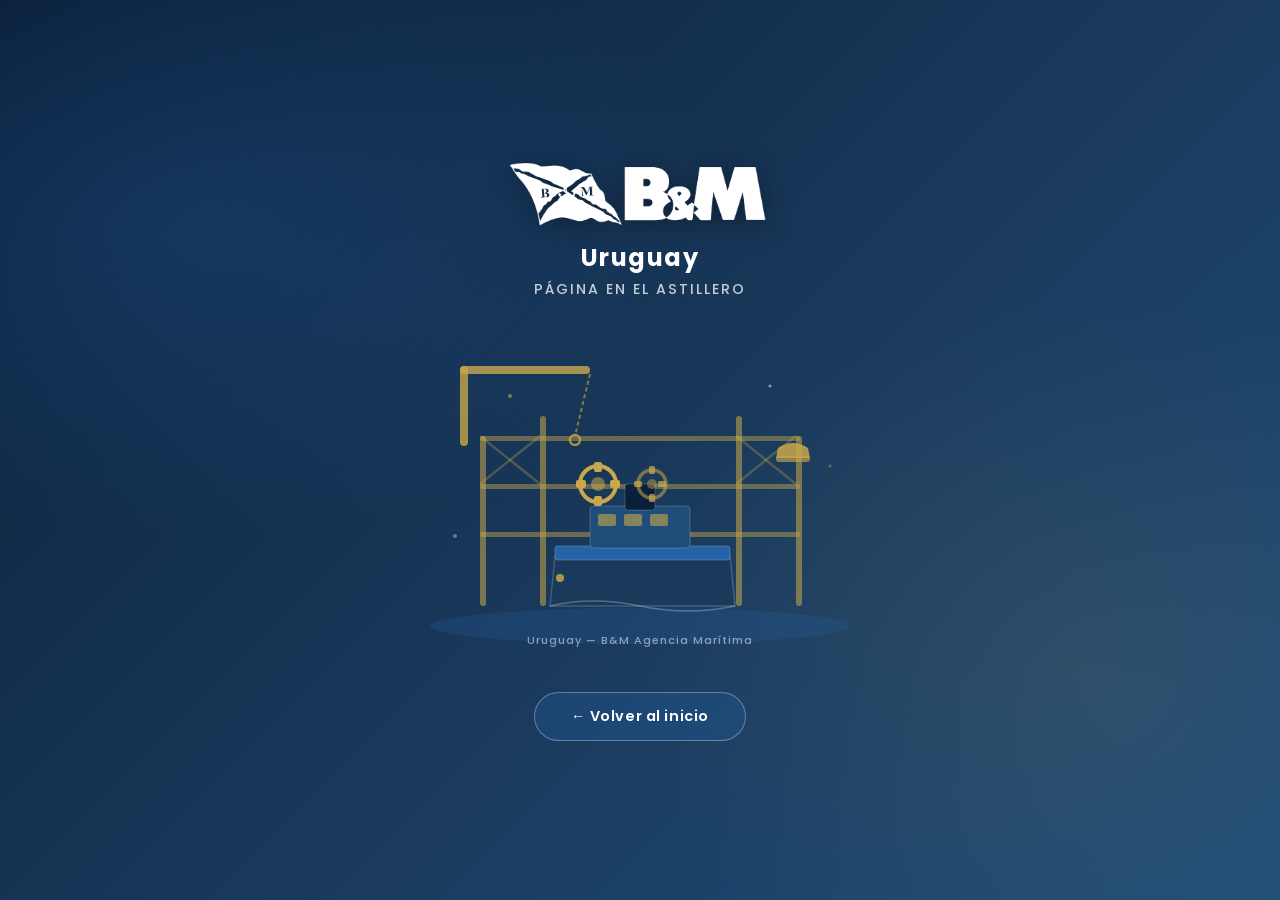
<file: uruguay.html>
<!DOCTYPE html>
<html lang="es">
<head>
    <meta charset="UTF-8">
    <meta name="viewport" content="width=device-width, initial-scale=1.0">
    <title>Uruguay — B&M Agencia Marítima</title>
    <link rel="icon" type="image/png" href="LOGO_bandera.png">
    <link href="https://fonts.googleapis.com/css2?family=Poppins:wght@400;500;600;700;800&display=swap" rel="stylesheet">
    <style>
        *, *::before, *::after { box-sizing: border-box; margin: 0; padding: 0; }

        body {
            font-family: 'Poppins', sans-serif;
            min-height: 100vh;
            background: linear-gradient(135deg, #0a1f3a 0%, #1a3a5c 55%, #1e4d7a 100%);
            display: flex;
            flex-direction: column;
            align-items: center;
            justify-content: center;
            padding: 40px 20px;
            position: relative;
            overflow: hidden;
        }

        body::before {
            content: '';
            position: absolute;
            inset: 0;
            background:
                radial-gradient(ellipse 60% 50% at 15% 25%, rgba(37,99,168,0.25) 0%, transparent 70%),
                radial-gradient(ellipse 50% 60% at 85% 75%, rgba(200,168,75,0.10) 0%, transparent 70%);
            pointer-events: none;
        }

        .pagina {
            display: flex;
            flex-direction: column;
            align-items: center;
            gap: 36px;
            position: relative;
            z-index: 1;
            width: 100%;
            max-width: 680px;
        }

        .logo-wrap a img {
            height: 68px;
            width: auto;
            display: block;
            filter: brightness(0) invert(1) drop-shadow(0 4px 14px rgba(0,0,0,0.35));
        }

        .logo-pais {
            text-align: center;
            color: #ffffff;
            font-size: 1.5rem;
            font-weight: 700;
            letter-spacing: 0.06em;
            margin-top: 12px;
        }

        .logo-tagline {
            text-align: center;
            color: rgba(255,255,255,0.75);
            font-size: 0.88rem;
            font-weight: 500;
            letter-spacing: 0.14em;
            text-transform: uppercase;
            margin-top: 4px;
        }

        .ilustracion { width: 100%; max-width: 480px; }

        .btn-volver {
            display: inline-block;
            padding: 13px 36px;
            background: rgba(37,99,168,0.28);
            color: #ffffff;
            border: 1.5px solid rgba(255,255,255,0.32);
            border-radius: 50px;
            text-decoration: none;
            font-weight: 600;
            font-size: 0.9rem;
            letter-spacing: 0.04em;
            backdrop-filter: blur(8px);
            -webkit-backdrop-filter: blur(8px);
            transition: background 0.25s, transform 0.25s, box-shadow 0.25s;
        }
        .btn-volver:hover {
            background: rgba(37,99,168,0.52);
            transform: translateY(-2px);
            box-shadow: 0 8px 24px rgba(0,0,0,0.28);
        }

        @keyframes flotar { 0%, 100% { transform: translateY(0); } 50% { transform: translateY(-8px); } }
        @keyframes girar-engranaje { from { transform: rotate(0deg); } to { transform: rotate(360deg); } }
        @keyframes girar-inv { from { transform: rotate(0deg); } to { transform: rotate(-360deg); } }
        @keyframes parpadeo { 0%, 100% { opacity: 1; } 50% { opacity: 0.4; } }

        .grupo-barco { animation: flotar 3.8s ease-in-out infinite; }
        .engranaje-a { transform-origin: 198px 148px; animation: girar-engranaje 5s linear infinite; }
        .engranaje-b { transform-origin: 252px 148px; animation: girar-inv 5s linear infinite; }
        .luz-casco   { animation: parpadeo 1.4s ease-in-out infinite; }
    </style>
</head>
<body>
<div class="pagina">

    <div class="logo-wrap">
        <a href="index.html">
            <img src="LOGO.png" alt="B&M Agencia Marítima">
        </a>
        <p class="logo-pais">Uruguay</p>
        <p class="logo-tagline">Página en el Astillero</p>
    </div>

    <svg class="ilustracion" viewBox="0 0 480 320" xmlns="http://www.w3.org/2000/svg" role="img" aria-label="Página en construcción">
        <ellipse cx="240" cy="290" rx="210" ry="18" fill="rgba(37,99,168,0.22)"/>
        <rect x="80"  y="100" width="6" height="170" rx="3" fill="#c8a84b" opacity=".55"/>
        <rect x="140" y="80"  width="6" height="190" rx="3" fill="#c8a84b" opacity=".55"/>
        <rect x="336" y="80"  width="6" height="190" rx="3" fill="#c8a84b" opacity=".55"/>
        <rect x="396" y="100" width="6" height="170" rx="3" fill="#c8a84b" opacity=".55"/>
        <rect x="80"  y="100" width="320" height="5" rx="2.5" fill="#c8a84b" opacity=".45"/>
        <rect x="80"  y="148" width="320" height="5" rx="2.5" fill="#c8a84b" opacity=".45"/>
        <rect x="80"  y="196" width="320" height="5" rx="2.5" fill="#c8a84b" opacity=".45"/>
        <line x1="80" y1="100" x2="140" y2="148" stroke="#c8a84b" stroke-width="2.5" opacity=".30"/>
        <line x1="140" y1="100" x2="80" y2="148"  stroke="#c8a84b" stroke-width="2.5" opacity=".30"/>
        <line x1="336" y1="100" x2="396" y2="148" stroke="#c8a84b" stroke-width="2.5" opacity=".30"/>
        <line x1="396" y1="100" x2="336" y2="148" stroke="#c8a84b" stroke-width="2.5" opacity=".30"/>
        <rect x="60" y="30" width="8" height="80" rx="4" fill="#c8a84b" opacity=".80"/>
        <rect x="60" y="30" width="130" height="8" rx="4" fill="#c8a84b" opacity=".80"/>
        <line x1="190" y1="38" x2="175" y2="100" stroke="#c8a84b" stroke-width="2" opacity=".60" stroke-dasharray="4 3"/>
        <circle cx="175" cy="104" r="5" fill="none" stroke="#c8a84b" stroke-width="2.5" opacity=".80"/>
        <g class="grupo-barco">
            <path d="M150 270 L155 220 L330 220 L335 270 Z" fill="#1a3a5c" stroke="rgba(255,255,255,0.18)" stroke-width="1.5"/>
            <rect x="155" y="210" width="175" height="14" rx="3" fill="#2563a8" stroke="rgba(255,255,255,0.20)" stroke-width="1"/>
            <rect x="190" y="170" width="100" height="42" rx="4" fill="#1e4d7a" stroke="rgba(255,255,255,0.18)" stroke-width="1.2"/>
            <rect x="225" y="148" width="30" height="26" rx="3" fill="#0a1f3a" stroke="rgba(255,255,255,0.18)" stroke-width="1"/>
            <rect x="198" y="178" width="18" height="12" rx="2" fill="rgba(200,168,75,0.60)"/>
            <rect x="224" y="178" width="18" height="12" rx="2" fill="rgba(200,168,75,0.60)"/>
            <rect x="250" y="178" width="18" height="12" rx="2" fill="rgba(200,168,75,0.60)"/>
            <circle class="luz-casco" cx="160" cy="242" r="4" fill="#c8a84b" opacity=".85"/>
            <path d="M150 270 Q192 260 240 270 Q288 280 335 270" fill="none" stroke="rgba(255,255,255,0.25)" stroke-width="1.5"/>
        </g>
        <g class="engranaje-a">
            <circle cx="198" cy="148" r="18" fill="none" stroke="#c8a84b" stroke-width="4"/>
            <circle cx="198" cy="148" r="7"  fill="#c8a84b" opacity=".55"/>
            <rect x="194" y="126" width="8" height="10" rx="2" fill="#c8a84b"/>
            <rect x="194" y="160" width="8" height="10" rx="2" fill="#c8a84b"/>
            <rect x="176" y="144" width="10" height="8" rx="2" fill="#c8a84b"/>
            <rect x="210" y="144" width="10" height="8" rx="2" fill="#c8a84b"/>
        </g>
        <g class="engranaje-b">
            <circle cx="252" cy="148" r="14" fill="none" stroke="rgba(200,168,75,0.55)" stroke-width="3.5"/>
            <circle cx="252" cy="148" r="5"  fill="rgba(200,168,75,0.45)"/>
            <rect x="249" y="130" width="6" height="8" rx="1.5" fill="rgba(200,168,75,0.75)"/>
            <rect x="249" y="158" width="6" height="8" rx="1.5" fill="rgba(200,168,75,0.75)"/>
            <rect x="234" y="145" width="8" height="6" rx="1.5" fill="rgba(200,168,75,0.75)"/>
            <rect x="258" y="145" width="8" height="6" rx="1.5" fill="rgba(200,168,75,0.75)"/>
        </g>
        <path d="M378 112 Q393 102 408 112 L410 122 L376 122 Z" fill="#c8a84b" opacity=".85"/>
        <rect x="376" y="120" width="34" height="6" rx="3" fill="#c8a84b" opacity=".65"/>
        <circle cx="110" cy="60"  r="2"   fill="#c8a84b" opacity=".60"/>
        <circle cx="370" cy="50"  r="1.5" fill="white"   opacity=".50"/>
        <circle cx="430" cy="130" r="1.5" fill="#c8a84b" opacity=".45"/>
        <circle cx="55"  cy="200" r="2"   fill="white"   opacity=".35"/>
        <text x="240" y="308" font-family="Poppins, sans-serif" font-size="11" font-weight="500"
              fill="rgba(255,255,255,0.50)" text-anchor="middle" letter-spacing="1">
            Uruguay — B&amp;M Agencia Marítima
        </text>
    </svg>

    <a href="index.html" class="btn-volver">← Volver al inicio</a>

</div>
</body>
</html>
</file>
